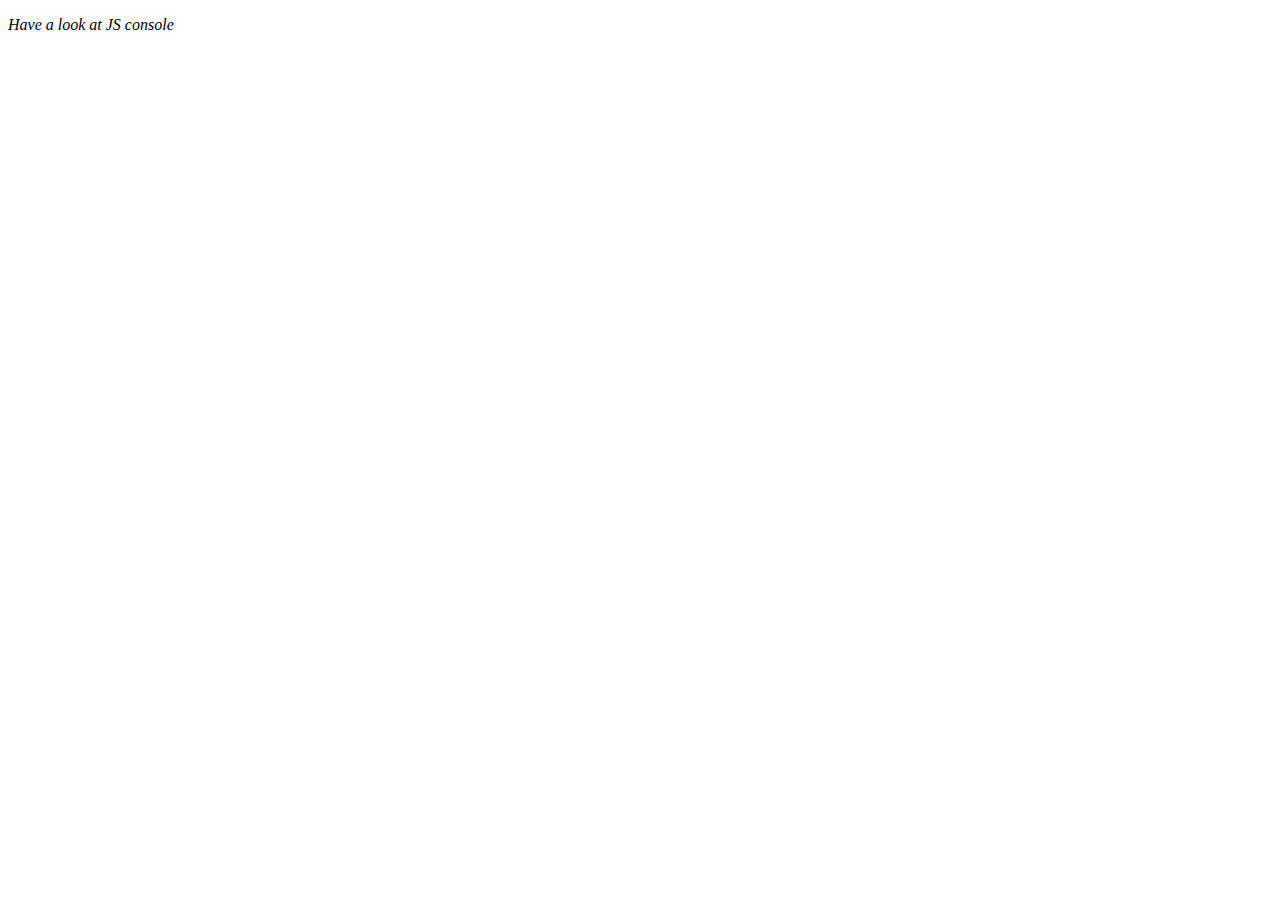
<file: Array_cardio_1/index.html>
<!DOCTYPE html>
<html lang='en'>
    <head>
        <meta charset="UTF-8">
        <title>Array Cardio</title>
    </head>
    <body>
        <p><em>Have a look at JS console</em></p>
    </body>
    <script src="main.js"></script>
</html>
</file>
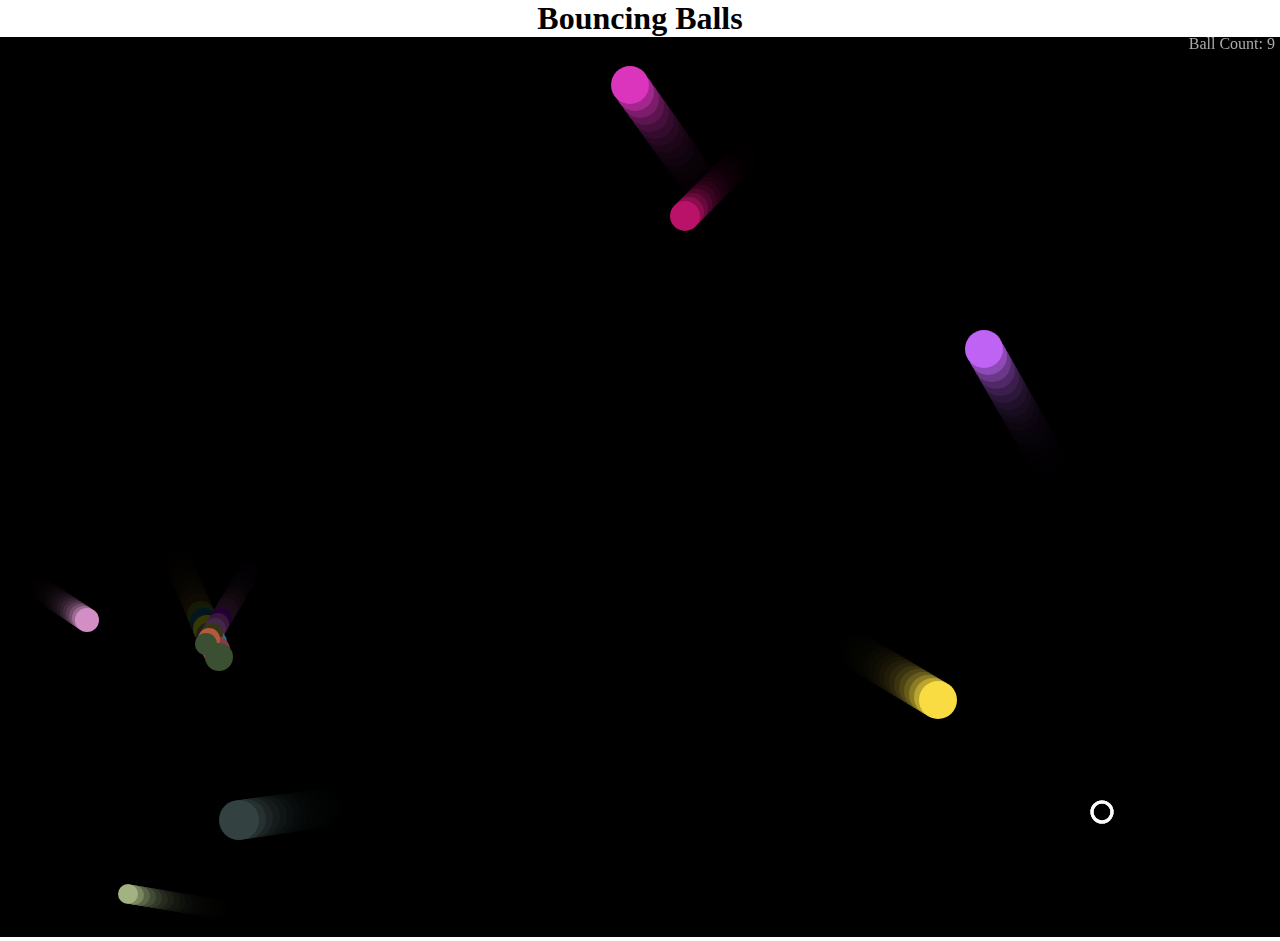
<file: bouncing_balls/index.html>
<!DOCTYPE html>
<html>
    <head>
        <title>Bouncing balls game</title>
        <meta charset="UTF-8">
        <link rel="stylesheet" href="style.css">
    </head>
    <body>
        <header>
            <h1>Bouncing Balls</h1>
            <p>Ball Count: </p>
        </header>
        <canvas></canvas>
        <script src="main.js"></script>
    </body>
</html>
</file>
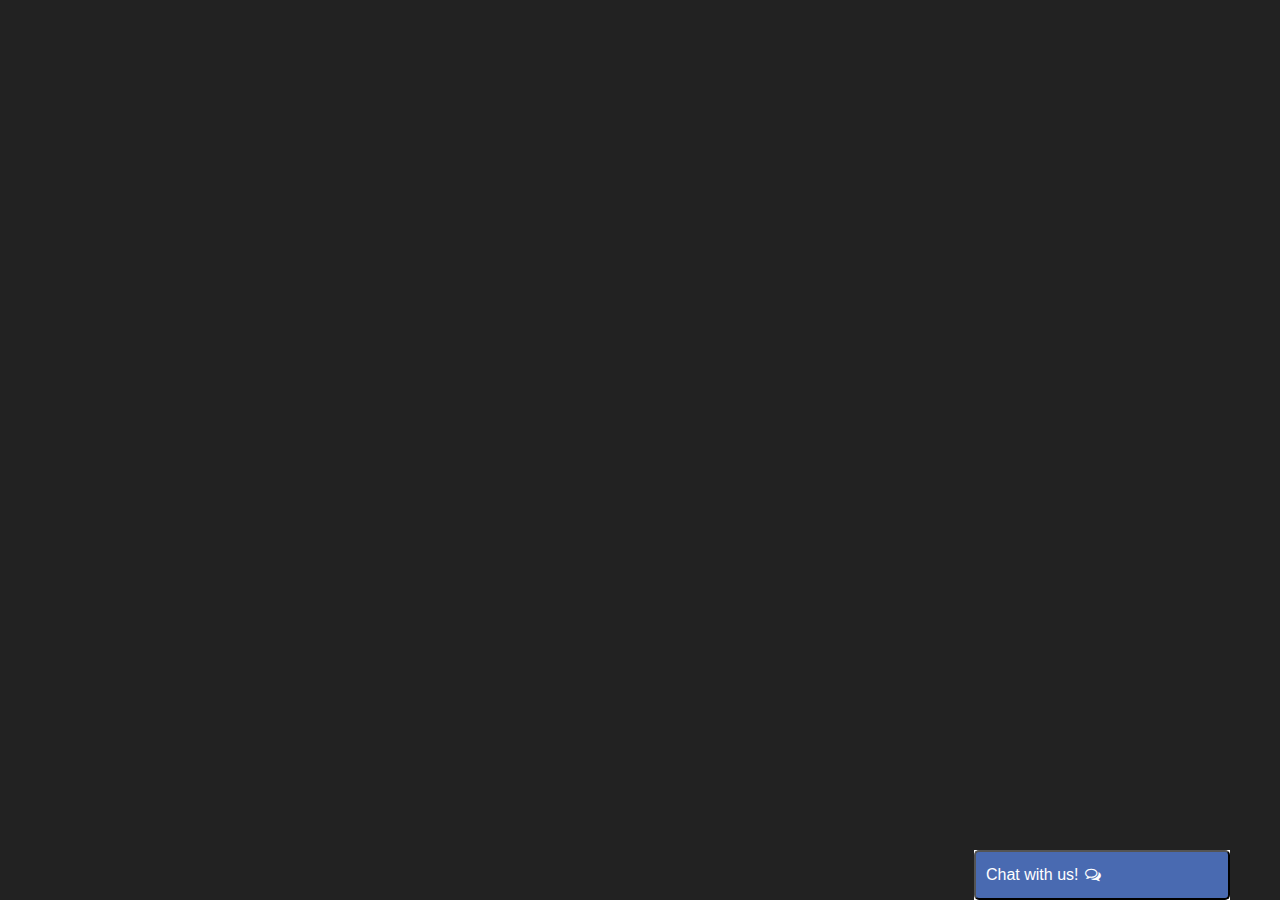
<file: chatbot/index.html>
<!DOCTYPE html>
<html lang="en">
<head>
    <meta charset="UTF-8">
    <meta http-equiv="X-UA-Compatible" content="IE=edge">
    <meta name="viewport" content="width=device-width, initial-scale=1.0">
    <title>Chat Bot</title>
    <link rel="stylesheet" href="style.css">
    <link rel="stylesheet" href="https://cdnjs.cloudflare.com/ajax/libs/font-awesome/4.7.0/css/font-awesome.min.css">
</head>
<body>
    <div class="chat-window">
        <!--Chat header-->
        <button id="chat-button" class="collapsable" type="button">
            Chat with us! 
            <i id="chat-icon" style="color: #fff" class="fa fa-fw fa-comments-o"></i>
        </button>
        <div class="visible-collapse" id="collapse-div">
            <!--Chat messages-->
            <div class="chat-messages">
                <div id="bot-msg">
                    <h5 id="timestamp"></h5>
                    <p id="bot-first-message">Hi!</p>
                </div>
                <div id="user-messages"></div>
            </div>
            <!--Chat buttons-->
            <div class="chat-bottom">
                <input class="user-msg" type="text" placeholder="Tap 'Enter' to send message">
                <div class="chat-icons">
                    <i id="chat-icon" style="color:red"  class="fa fa-fw fa-heart"
                    onclick="heartButton()"></i>
                    <i id="chat-icon" style="color:#333"  class="fa fa-fw fa-send"
                    onclick="sendButton()"></i>
                </div>
            </div>
        </div>
    </div>
</body>
<script src="main.js"></script>
</html>
</file>
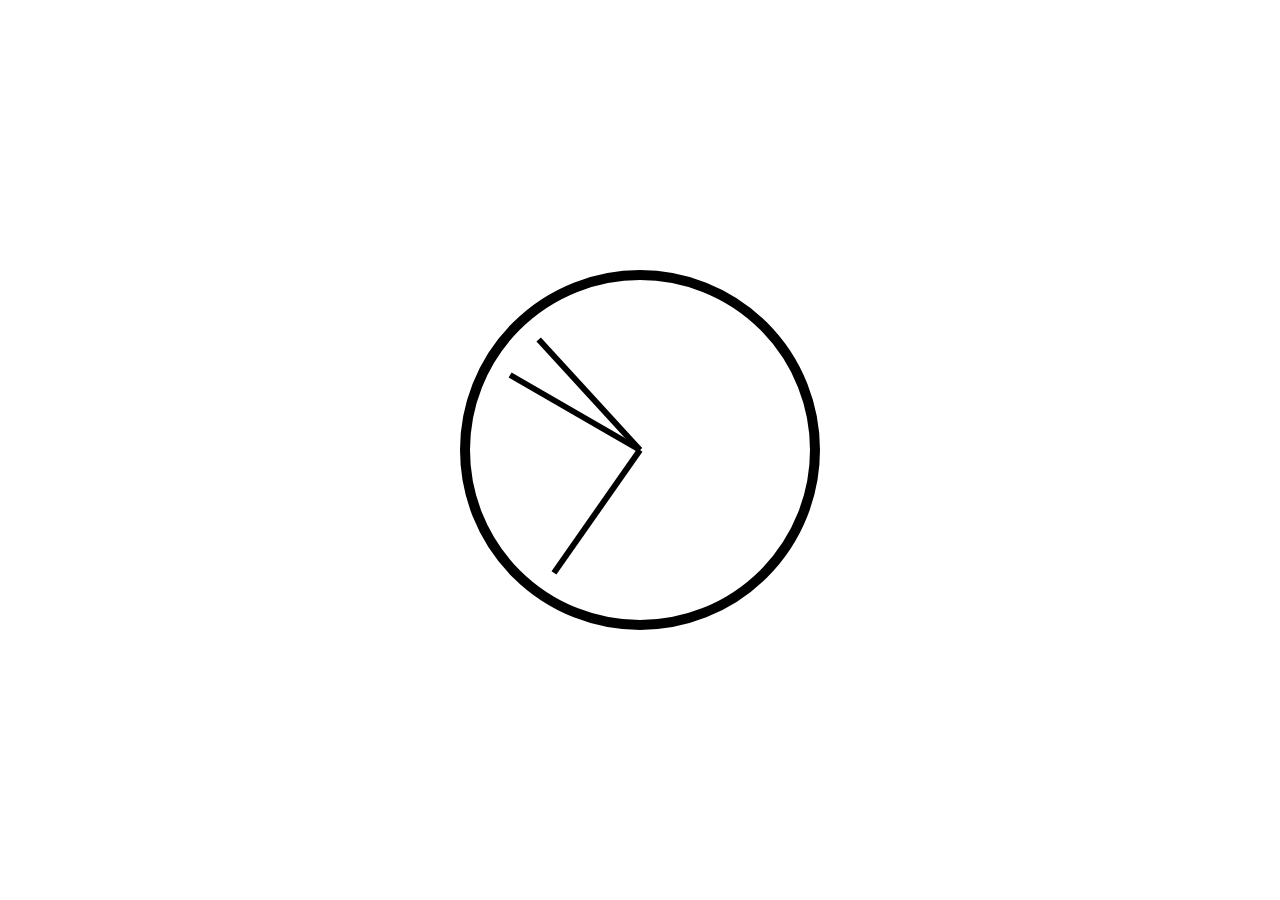
<file: CSS_JS_Clock/index.html>
<!DOCTYPE html>
<html>
    <head>
        <meta charset="UTF-8">
        <title>CSS clock</title>
        <link rel="stylesheet" href="style.css">
    </head>
    <body>
        <div class="clock">
            <div class="face">
                <div class = "hand hour"></div>
                <div class = "hand minute"></div>
                <div class = "hand second"></div>
            </div>
        </div>
        <script src="main.js"></script>
    </body>
</html>
</file>
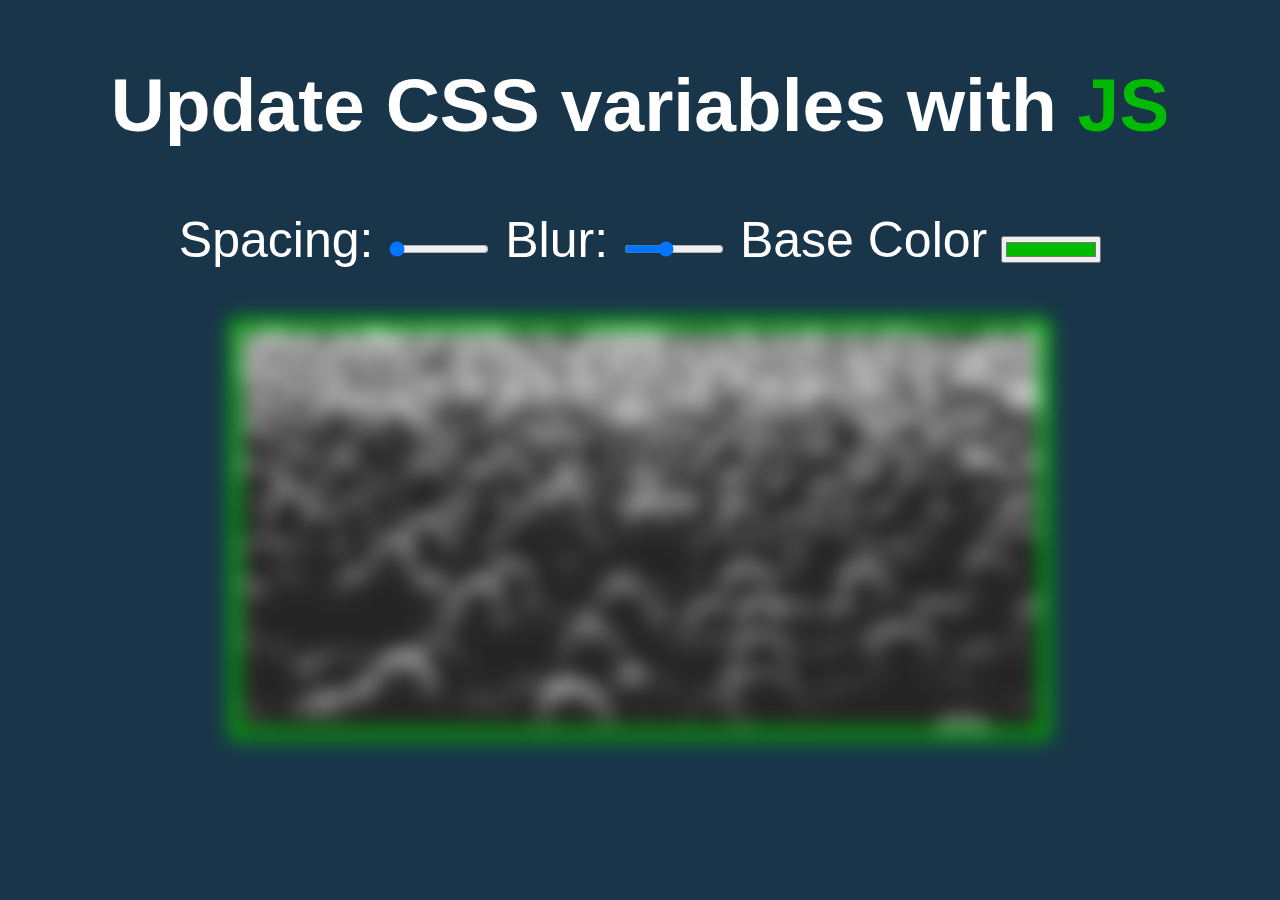
<file: CSS_variables/index.html>
<!DOCTYPE html>
<html>
    <head>
        <meta charset="UTF-8">
        <title>CSS variables</title>
        <link rel="stylesheet" href="style.css">
    </head>
    <body>
        <h2>Update CSS variables with <span class="js">JS</span></h2>
        <div class="controls">
            <label for="spacing">Spacing:</label>
            <input type="range" name="spacing" min="10" max = "200"
            value = "10" data-sizing="px">
            <label for="blur">Blur:</label>
            <input type="range" name="blur" min="0" max = "25"
            value = "10" data-sizing="px">
            <label for="base">Base Color</label>
            <input type="color" name="base" value="#00bb00">
        </div>
        <img src="../JS_Drum_Kit/background.jpeg"
        width="800" height="400">
        <script src="main.js"></script>
    </body>
</html>
</file>
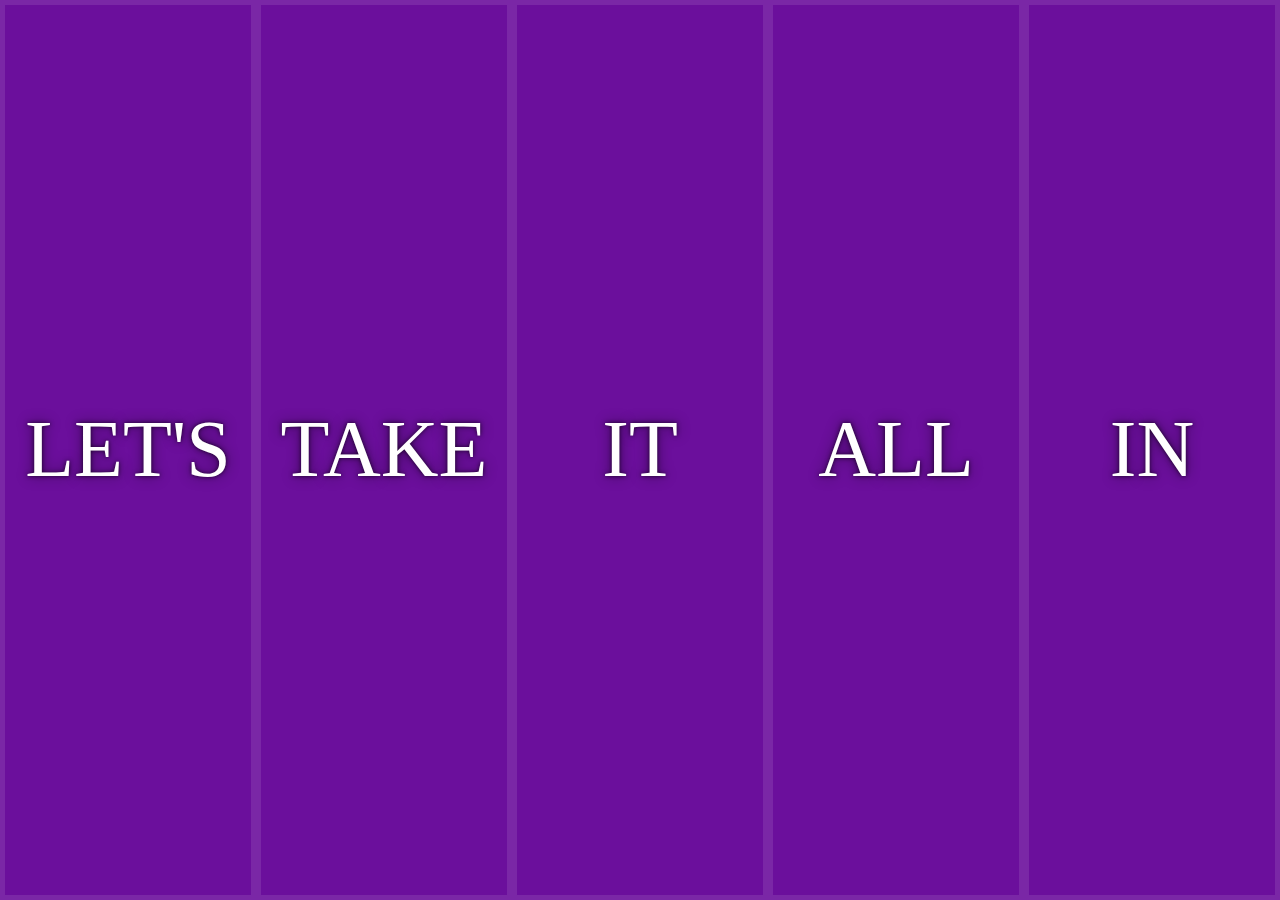
<file: Flex_Panels_Image_Gallery/index.html>
<!DOCTYPE html>
<html lang="en">
    <head>
        <meta charset="UTF-8">
        <title>
            Flex Panles Image Gallery
        </title>
        <link rel="stylesheet" href="style.css">
    </head>
    <body>
        <div class="panels">
            <div class="panel panel1">
                <p>Hey</p>
                <p>Let's</p>
                <p>Dance</p>
            </div>
            <div class="panel panel2">
                <p>Give</p>
                <p>Take</p>
                <p>Receive</p>
            </div>
            <div class="panel panel3">
                <p>Experience</p>
                <p>It</p>
                <p>Today</p>
            </div>
            <div class="panel panel4">
                <p>Give</p>
                <p>All</p>
                <p>You can</p>
            </div>
            <div class="panel panel5">
                <p>Life</p>
                <p>In</p>
                <p>Motion</p>
            </div>
        </div>
        <script src="main.js"></script>
    </body>
</html>
</file>
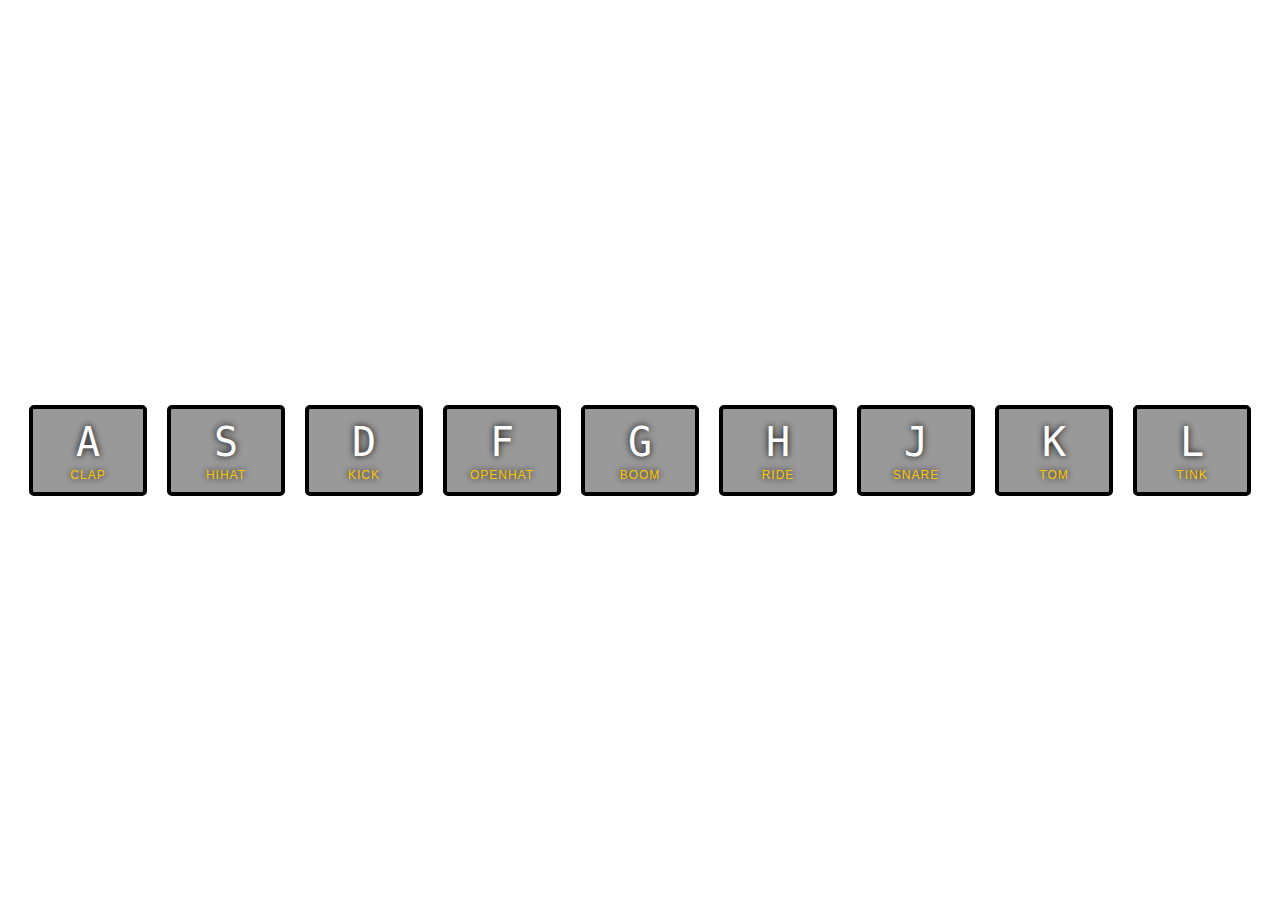
<file: JS_Drum_Kit/index.html>
<!DOCTYPE html>
<html>
    <head>
        <meta charset="UTF-8">
        <title>JS Drum Kit</title>
        <link rel="stylesheet" href="style.css">
    </head>
    <body>
        <div class="keys">
            <div data-key="65" class="key">
                <kbd>A</kbd>
                <span class="sound">clap</span>
            </div>
            <div data-key="83" class="key">
                <kbd>S</kbd>
                <span class="sound">hihat</span>
            </div>
            <div data-key="68" class="key">
                <kbd>d</kbd>
                <span class="sound">kick</span>
            </div>
            <div data-key="70" class="key">
                <kbd>f</kbd>
                <span class="sound">openhat</span>
            </div>
            <div data-key="71" class="key">
                <kbd>g</kbd>
                <span class="sound">boom</span>
            </div>
            <div data-key="72" class="key">
                <kbd>h</kbd>
                <span class="sound">ride</span>
            </div>
            <div data-key="74" class="key">
                <kbd>j</kbd>
                <span class="sound">snare</span>
            </div>
            <div data-key="75" class="key">
                <kbd>k</kbd>
                <span class="sound">tom</span>
            </div>
            <div data-key="76" class="key">
                <kbd>l</kbd>
                <span class="sound">tink</span>
            </div>
        </div>
        <audio src="sounds/clap.wav" data-key="65"></audio>
        <audio src="sounds/hihat.wav" data-key="83"></audio>
        <audio src="sounds/kick.wav" data-key="68"></audio>
        <audio src="sounds/openhat.wav" data-key="70"></audio>
        <audio src="sounds/boom.wav" data-key="71"></audio>
        <audio src="sounds/ride.wav" data-key="72"></audio>
        <audio src="sounds/snare.wav" data-key="74"></audio>
        <audio src="sounds/tom.wav" data-key="75"></audio>
        <audio src="sounds/tink.wav" data-key="76"></audio>
        <script src="main.js"></script>
    </body>
</html>
</file>
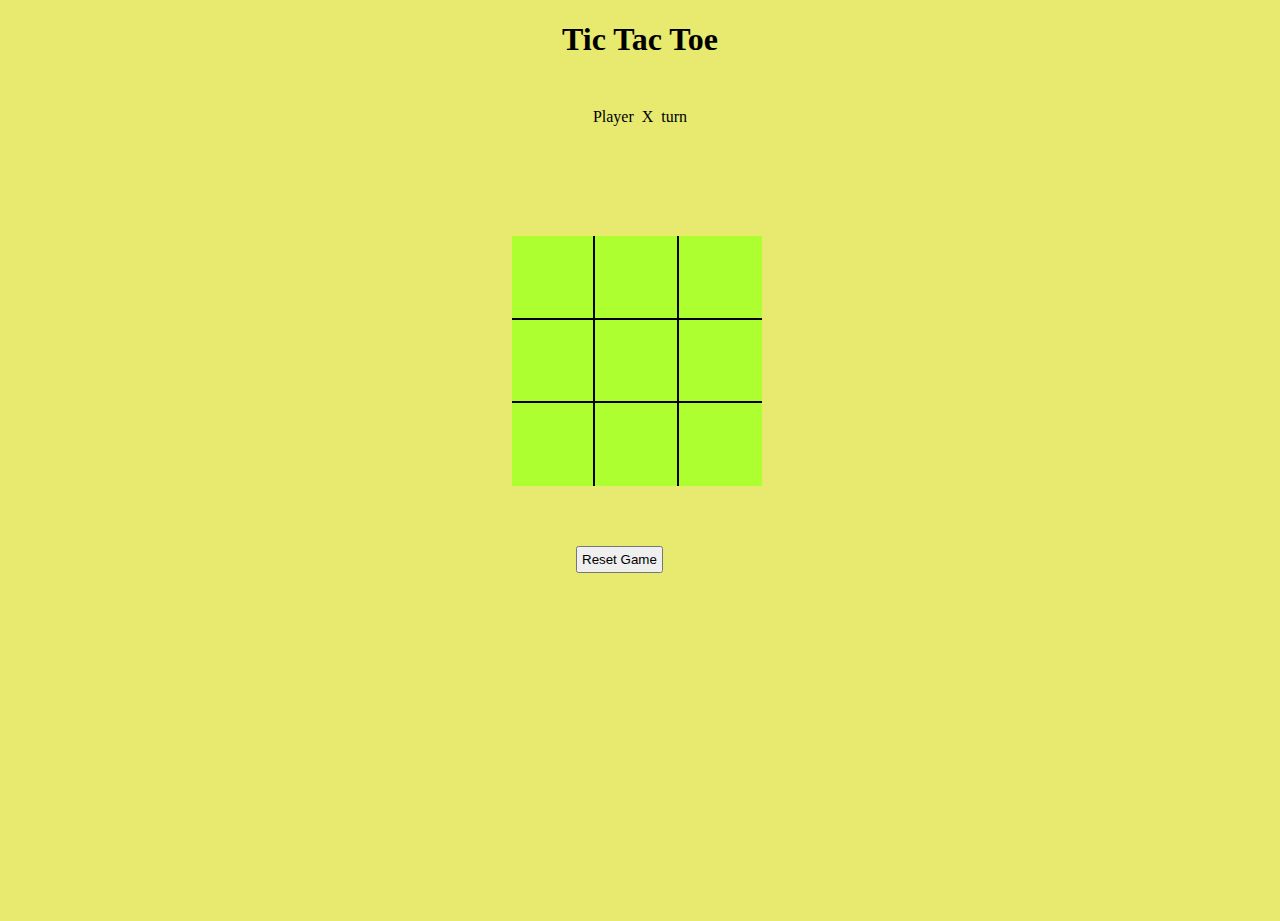
<file: tic-tac-toe/index.html>
<!DOCTYPE html>
<html lang="en">
    <head>
        <meta charset="UTF-8">
        <title>Tic Tac Toe</title>
        <link rel="stylesheet" href="style.css">
    </head>
    <body>
        <h1>Tic Tac Toe</h1>
        <div class="Player">
            Player &nbsp<span class="display">X</span> &nbsp turn
        </div>
        <h2 class="gameStatus"></h2>
        <div class="table">
            <div class="cell"></div>
            <div class="cell"></div>
            <div class="cell"></div>
            <div class="cell"></div>
            <div class="cell"></div>
            <div class="cell"></div>
            <div class="cell"></div>
            <div class="cell"></div>
            <div class="cell"></div>
        </div> 
        <div>
            <button id="reset">Reset Game</button>
        </div>
        <script src="main.js"></script>
    </body>
</html>
</file>
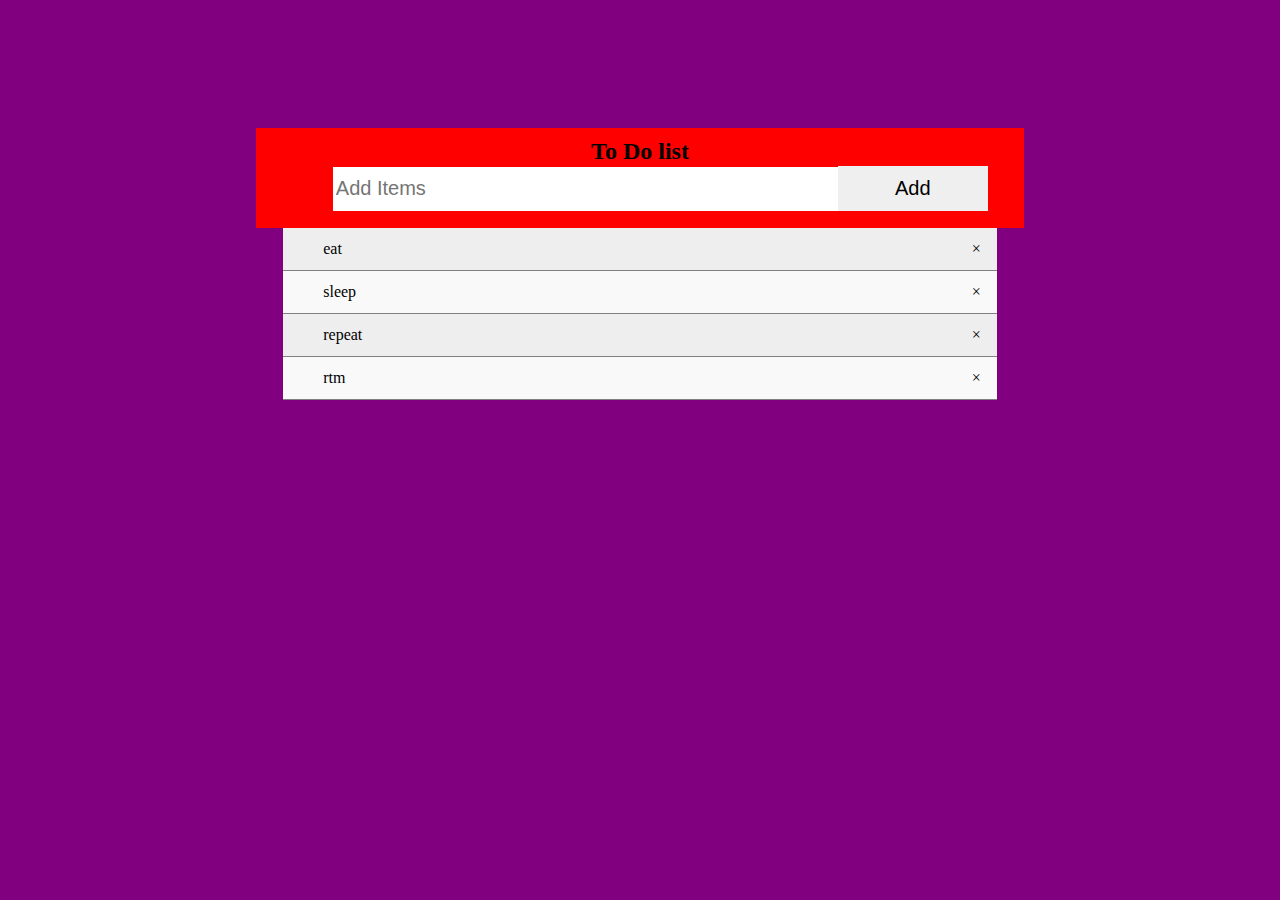
<file: todo list/index.html>
<!DOCTYPE html>
<html lang="en">
    <head>
        <meta charset="UTF-8">
        <title>to-do list</title>
        <link rel="stylesheet" href="style.css"> 
    </head>
    <body>
        <div class="heading">
            <h2>To Do list</h2>
            <input type="text" class="todo" placeholder="Add Items">
            <input type="button" class="add" value="Add">
        </div>
        <ul>
            <li>eat</li>
            <li>sleep</li>
            <li>repeat</li>
            <li>rtm</li>
        </ul>
        <script src="main.js"></script>
    </body>
</html>
</file>
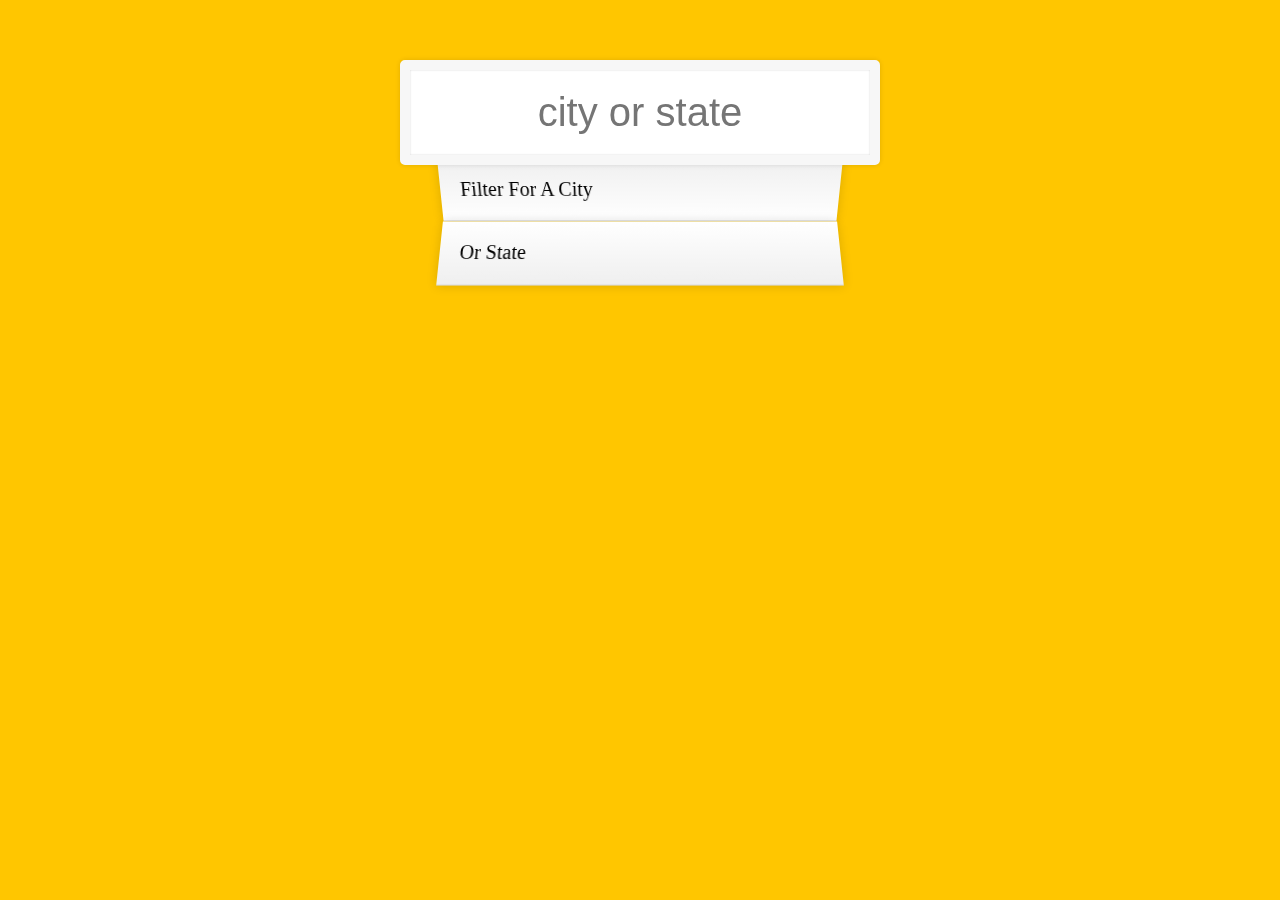
<file: TypeAhead/index.html>
<!DOCTYPE html>
<html lang="en">
    <head>
        <meta charset="UTF-8">
        <title>Population search</title>
        <link rel ="stylesheet" href="style.css">
    </head>
    <body>
        <form class="search-form">
            <input type="text" class="search" placeholder="city or state">
            <ul class="suggestions">
                <li>filter for a city</li>
                <li>or state</li>
            </ul>
        </form>
        <script src="main.js"></script>
    </body>
</html>
</file>
<file: bouncing_balls/style.css>
html, body {
    margin: 0;
  }

  html {
    font-family: 'Comic Sans MS', "Comic Sans", cursive;
    height: 100%;
  }

  body {
    overflow: hidden;
    height: inherit;
  }

  h1 {
    font-size: 2rem;
    text-align:center;
    margin: 0;

    color: black;
  }
  p {
    position: absolute;
    margin: 0;
    top: 35px;
    right: 5px;
    color: #aaa;
  }
</file>
<file: chatbot/style.css>
html{
    scroll-behavior: smooth;
    font-family:  sans-serif;
}

body{
    margin: 0;
    background-color: #222;
}

.chat-window{
    background-color: white;
    width: 20%;
    position: fixed;
    bottom: 0;
    right: 50px;
}
.visible-collapse{
    max-height: 0;
    overflow: hidden;
    transition: max-height 0.2s ease-out;
}

#chat-button{
    background-color: #496ab1;
    color: white;
    width: 100%;
    text-align: left;
    height: 50px;
    font-size: medium;
    padding: 10px;
    border-radius: 5px;
    cursor: pointer
}

.chat-messages{
    height: 100px;
    transition: max-height 0.2s ease-out;
    min-height: 40vh;
    overflow: auto;
    text-align: center;
    transition: max-height 0.2s ease-out;
    scroll-behavior: smooth;
}

#bot-first-message{
    background-color: #CDCDCD;
    padding: 5px;
    font-size: 0.9em;
    width: max-content;
    margin-left: 5px;
    border-radius: 3px;
    animation: floatup .5s forwards
}

.chat-bottom{
    background-color: #e0d9d9;
    display: flex;
    justify-content: space-evenly;
    border-radius: 5px 5px 0px 0px;
    padding: 5px 0px 5px 5px;
}

.chat-icons{
    display: flex;
    align-items: center;
    justify-content: space-around;
}
.user-msg{
    width: 80%;
    margin-right: 0;
    height: 25px;
    border-radius: 10px;
}

#chat-icon:hover{
    opacity: 0.7;
}

.user-sent-message {
    color: white;
    font-family: Helvetica;
    font-size: 16px;
    font-weight: normal;
    text-align: right;
    clear: both;
}

.user-sent-message span{
    line-height: 1.5em;
    display: inline-block;
    background: #5ca6fa;
    padding: 10px;
    border-radius: 8px;
    border-bottom-right-radius: 2px;
    max-width: 80%;
    margin-right: 10px;
    animation: floatup .5s forwards
}

#bot-msgs{
    color: white;
    font-family: Helvetica;
    font-size: 16px;
    font-weight: normal;
    text-align: left;
    clear: both;
}

#bot-msgs span{
    line-height: 1.5em;
    display: inline-block;
    background: #5ca6fa;
    padding: 10px;
    border-radius: 8px;
    border-bottom-left-radius: 2px;
    max-width: 80%;
    margin-left: 10px;
    animation: floatup .5s forwards
}

@keyframes floatup {
    from {
        transform: translateY(14px);
        opacity: .0;
    }
    to {
        transform: translateY(0px);
        opacity: 1;
    }
}

@media screen and (max-width:600px) {
    .visible-collapse {
        width: 100%;
        border-radius: 0px;
    }
    .chat-window {
        position: fixed;
        bottom: 0;
        right: 0;
        width: 100%;
    }
    .collapsible {
        width: 100%;
        border: 0px;
        border-top: 3px solid white;
        border-radius: 0px;
    }
}
</file>
<file: CSS_JS_Clock/style.css>
html{
    font-family: 'Courier New', Courier, monospace;
    text-align: center;
    font-size: 10px;
}
body{
    margin:0;
    display: flex;
    flex:1;
    font-size: 2rem;
    min-height: 100vh;
    align-items: center;
}
.clock{
    width: 30rem;
    height: 30rem;
    border-radius: 50%;
    border: 10px solid black;
    position: relative;
    margin: auto;
    top:0;
    bottom:0;
    left:0;
    right:0;
    padding: 2rem;
}

.face{
    position: relative;
    width: 100%;
    height: 100%;
    transform: translateY(-3px);
}

.hand {
    width: 50%;
    height: 6px;
    background: black;
    position: absolute;
    top: 50%;
    transform-origin: 100%;
    transform: rotate(90deg);
    transition: all 0.05s;
    transition-timing-function: cubic-bezier(0.1, 2.7, 0.58, 1);
  }
</file>
<file: CSS_variables/style.css>
:root{
    --spacing: 10px;
    --base: #00bb00;
    --blur: 10px;
}
img{
    padding: var(--spacing);
    background: var(--base);
    filter: blur(var(--blur));
}
.js{
    color: var(--base);
}
body {
    text-align: center;
    background: #193549;
    color: white;
    font-family: 'helvetica neue', sans-serif;
    font-weight: 100;
    font-size: 50px;
  }

  .controls {
    margin: 50px;
  }

  input {
    width: 100px;
  }
</file>
<file: Flex_Panels_Image_Gallery/style.css>
html{
    box-sizing: border-box;
    background: #ffc600;
    font-family: 'helvetica neue';
    font-size: 20px;
    font-weight: 200;
}
body{
    margin:0;
}
.panels{
    min-height: 100vh;
    overflow: hidden;
    display: flex;
}
/* *,*:before,*:after{
    box-sizing: inherit;
} */

.panel{
    background: #6B0F9C;
    box-shadow: inset 0 0 0 5px rgba(255, 255, 255, 0.1);
    color:white;
    text-align: center;
    align-items: center;
    /* Chrome + FF transitionend event.propertyName === flex-grow */

    transition:
        font-size 0.7s cubic-bezier(0.61,-0.19, 0.7,-0.11),
        flex 0.7s cubic-bezier(0.61,-0.19, 0.7,-0.11),
        background 0.2s;
    font-size: 20px;
    background-size: cover;
    background-position: center;
    display: flex;
    flex-direction: column;
    flex:1;
    justify-content: center;
}
.panel1 { background-image:url(https://source.unsplash.com/gYl-UtwNg_I/1500x1500); }
.panel2 { background-image:url(https://source.unsplash.com/rFKUFzjPYiQ/1500x1500); }
.panel3 { background-image:url(https://images.unsplash.com/photo-1465188162913-8fb5709d6d57?ixlib=rb-0.3.5&q=80&fm=jpg&crop=faces&cs=tinysrgb&w=1500&h=1500&fit=crop&s=967e8a713a4e395260793fc8c802901d); }
.panel4 { background-image:url(https://source.unsplash.com/ITjiVXcwVng/1500x1500); }
.panel5 { background-image:url(https://source.unsplash.com/3MNzGlQM7qs/1500x1500); }

.panel > * {
    margin: 0;
    width: 100%;
    transition: transform 0.5s;
    /* border: 1px solid red; */
    display: flex;
    flex: 1 0 auto;
    justify-content: center;
    align-items: center;
}


.panel>*:first-child{
    transform: translateY(-100%);
}


.panel.open-active>*:first-child{
    transform: translateY(0%);
}


.panel>*:last-child{
    transform: translateY(100%);
}


.panel.open-active>*:last-child{
    transform: translateY(0%);
}


.panel p {
    text-transform: uppercase;
    font-family: 'Amatic SC', cursive;
    text-shadow: 0 0 4px rgba(0, 0, 0, 0.72), 0 0 14px rgba(0, 0, 0, 0.45);
    font-size: 2em;
}


.panel p:nth-child(2) {
    font-size: 4em;
}

/* .panel >*:nth-child(2){
    font-size: 4em;
} */
.panel.open {
    flex: 5;
    font-size: 40px;
}
</file>
<file: JS_Drum_Kit/style.css>
html{
    /* background:url(background.jpeg); */
    font-size: 10px;
    background-size: cover;
}

body,html{
    margin: 0;
    padding: 0;
    font-family: sans-serif;
}

.keys{
    display: flex;
     flex:1;
    align-items: center;
    justify-content: center;
    min-height: 100vh;
}

.key{
    border: .4rem solid black;
    border-radius: 0.5rem;
    margin:1rem;
    font-size: 1.5rem;
    padding: 1rem 0.5rem;
    width: 10rem;
    text-align: center;
    color: white;
    background: rgba(0,0,0,0.4);
    transition: all 0.07s ease;
    text-shadow: 0 0 .5em black;
}

kbd{
    text-transform: uppercase;
    display: block;
    font-size: 4rem;
}

.sound{
    font-size: 1.2rem;
    text-transform: uppercase;
    letter-spacing: 0.1rem;
    color: #ffc600;
}

.playing{
    transform: scale(1.1);
    border-color: #ffc600;
    box-shadow: 0 0 1rem #ffc600;
}
</file>
<file: tic-tac-toe/style.css>
html,body{
    margin:0;
    box-sizing: border-box;
    font-family: 'helvetica neue';
    width: 100%;
    background-color: whie;
    height: 100%;
    background-color: rgb(231, 234, 111);
    /* overflow: hidden; */
}

h2{
    display: flex;
    justify-content: center;
    align-items: center;
}

h1{
    display: flex;
    justify-content: center;
}

.table{
    width: 250px;
    height: 250px;
    margin: 60px 40%;
    background-color: greenyellow;
    display: grid;
    grid-template-columns: repeat(3,1fr);
    grid-template-rows: repeat(3,1fr);
}


.Player{
    display: flex;
    justify-content: center;
    margin: 50px;
}

#reset{
    padding: 4px;
    font-size: -10px;
    cursor: pointer;
    margin-left: 45%;
}

.cell{
    border-bottom: 2px solid black;
    border-right: 2px solid black;
    font-size: 40px;
    display: flex;
    justify-content: center;
    align-items: center;
}

.cell:nth-child(3n){
    border-right: none;
}
.cell:nth-child(n+7){
    border-bottom: none;
}

.cell.highlight{
    background-color: blue;
}
</file>
<file: todo list/style.css>
body{
    margin:0;
    box-sizing: border-box;
    width: 100%;
    height: 100%;
    background-color: purple
}

.heading{
    background-color: red;
    height: 100px;
    width: 60%;
    margin: 10% 20%;
    margin-bottom: 0;
}

h2{
    padding: 10px;
    padding-bottom: 0;
    text-align: center;
    margin: 1px;
}

.todo{
    font-size: 20px;
    border: 1px solid transparent;
    height: 40px;
    width: 500px;
    margin-top: 0;
    margin-left: 10%;
}

.add{
    font-size: 20px;    
    border: 1px solid transparent;
    height: 45px;
    width: 150px;
    border-radius: 0;
    margin-left: -5px;
}

ul{
    margin: 10%;
    margin-top: 0;
    padding: 0;
    display: flex;
    flex-direction: column;
    align-items: center;
    position: relative;
}

li{
    width: 65%;
    background: #eee;
    list-style: none;
    border-bottom: 1px solid grey;
    margin: 0;
    padding: 12px 8px 12px 40px;
    user-select: none;
    position: relative;
}

li:nth-child(even){
    background-color: #f9f9f9;
}

li:hover{
    background-color: #ddd;
}

li.strike{
    background-color: #888;
    text-decoration: line-through;
    color: #fff;
}

li.strike::before{
    content: '';
    position: absolute;
    border-color: red;
    border-style: solid;
    border-width: 0 2px 2px 0;
    top: 10px;
    left: 16px;
    transform: rotate(45deg);
    height: 15px;
    width: 7px;
}

span{
    position: absolute;
    top: 0px;
    right: 0px;
    padding: 12px 16px 12px 16px;
}

span:hover{
    background: #f44336;
    color: white;
}
</file>
<file: TypeAhead/style.css>
html{
    box-sizing: border-box;
    background: #ffc600;
    font-family: 'helvetica neue';
    font-size: 20px;
    font-weight: 200;
}

*, *:before, *:after {
    box-sizing: inherit;
}

input {
    width: 100%;
    padding: 20px;
}

.search-form {
    max-width: 400px;
    margin: 50px auto;
}

input.search {
    margin: 0;
    text-align: center;
    outline: 0;
    border: 10px solid #F7F7F7;
    width: 120%;
    left: -10%;
    position: relative;
    top: 10px;
    z-index: 2;
    border-radius: 5px;
    font-size: 40px;
    box-shadow: 0 0 5px rgba(0, 0, 0, 0.12), inset 0 0 2px rgba(0, 0, 0, 0.19);
}

.suggestions {
    margin: 0;
    padding: 0;
    position: relative;
}

.suggestions li {
    background: white;
    list-style: none;
    border-bottom: 1px solid #D8D8D8;
    box-shadow: 0 0 10px rgba(0, 0, 0, 0.14);
    margin: 0;
    padding: 20px;
    transition: background 0.2s;
    display: flex;
    justify-content: space-between;
    text-transform: capitalize;
}

.suggestions li:nth-child(even) {
    transform: perspective(100px) rotateX(3deg) translateY(2px) scale(1.001);
    background: linear-gradient(to bottom,  #ffffff 0%,#EFEFEF 100%);
}

.suggestions li:nth-child(odd) {
    transform: perspective(100px) rotateX(-3deg) translateY(3px);
    background: linear-gradient(to top,  #ffffff 0%,#EFEFEF 100%);
}

span.population {
    font-size: 15px;
}

.hl {
    background: #ffc600;
}
</file>
